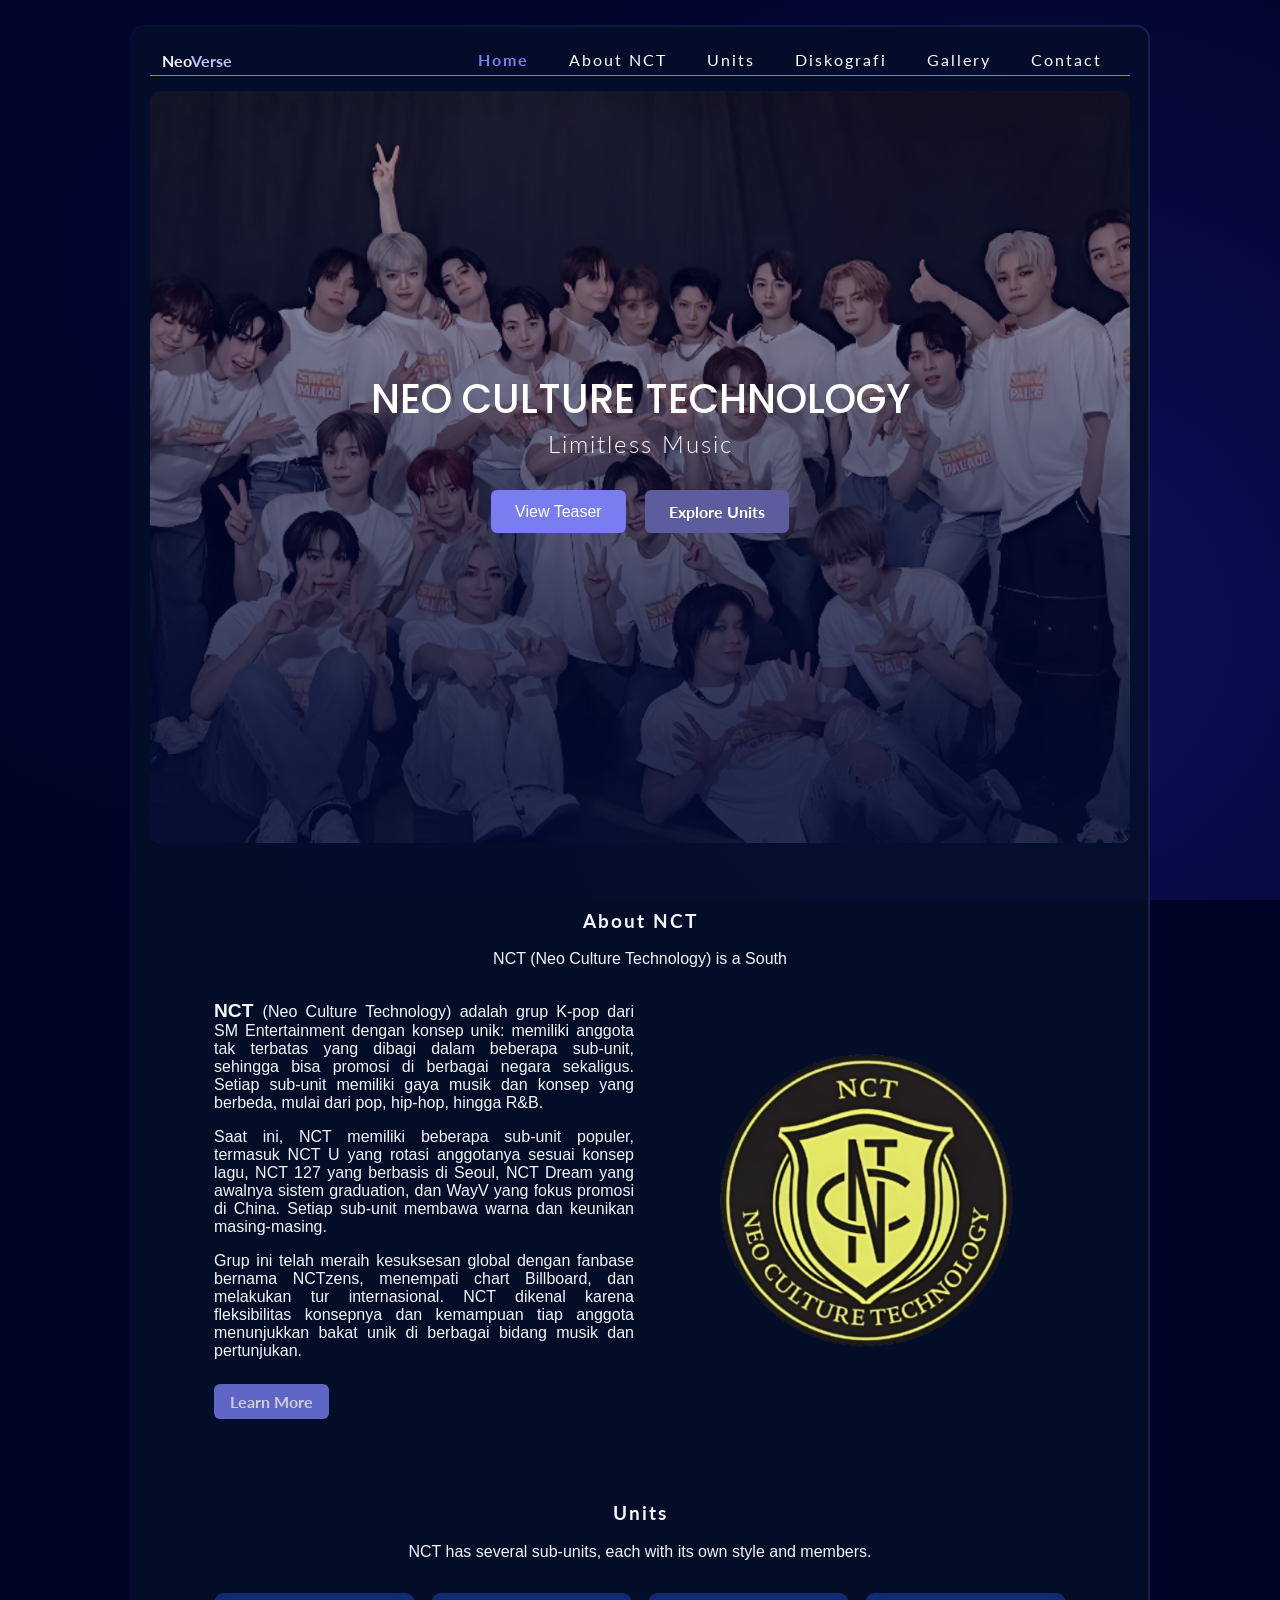
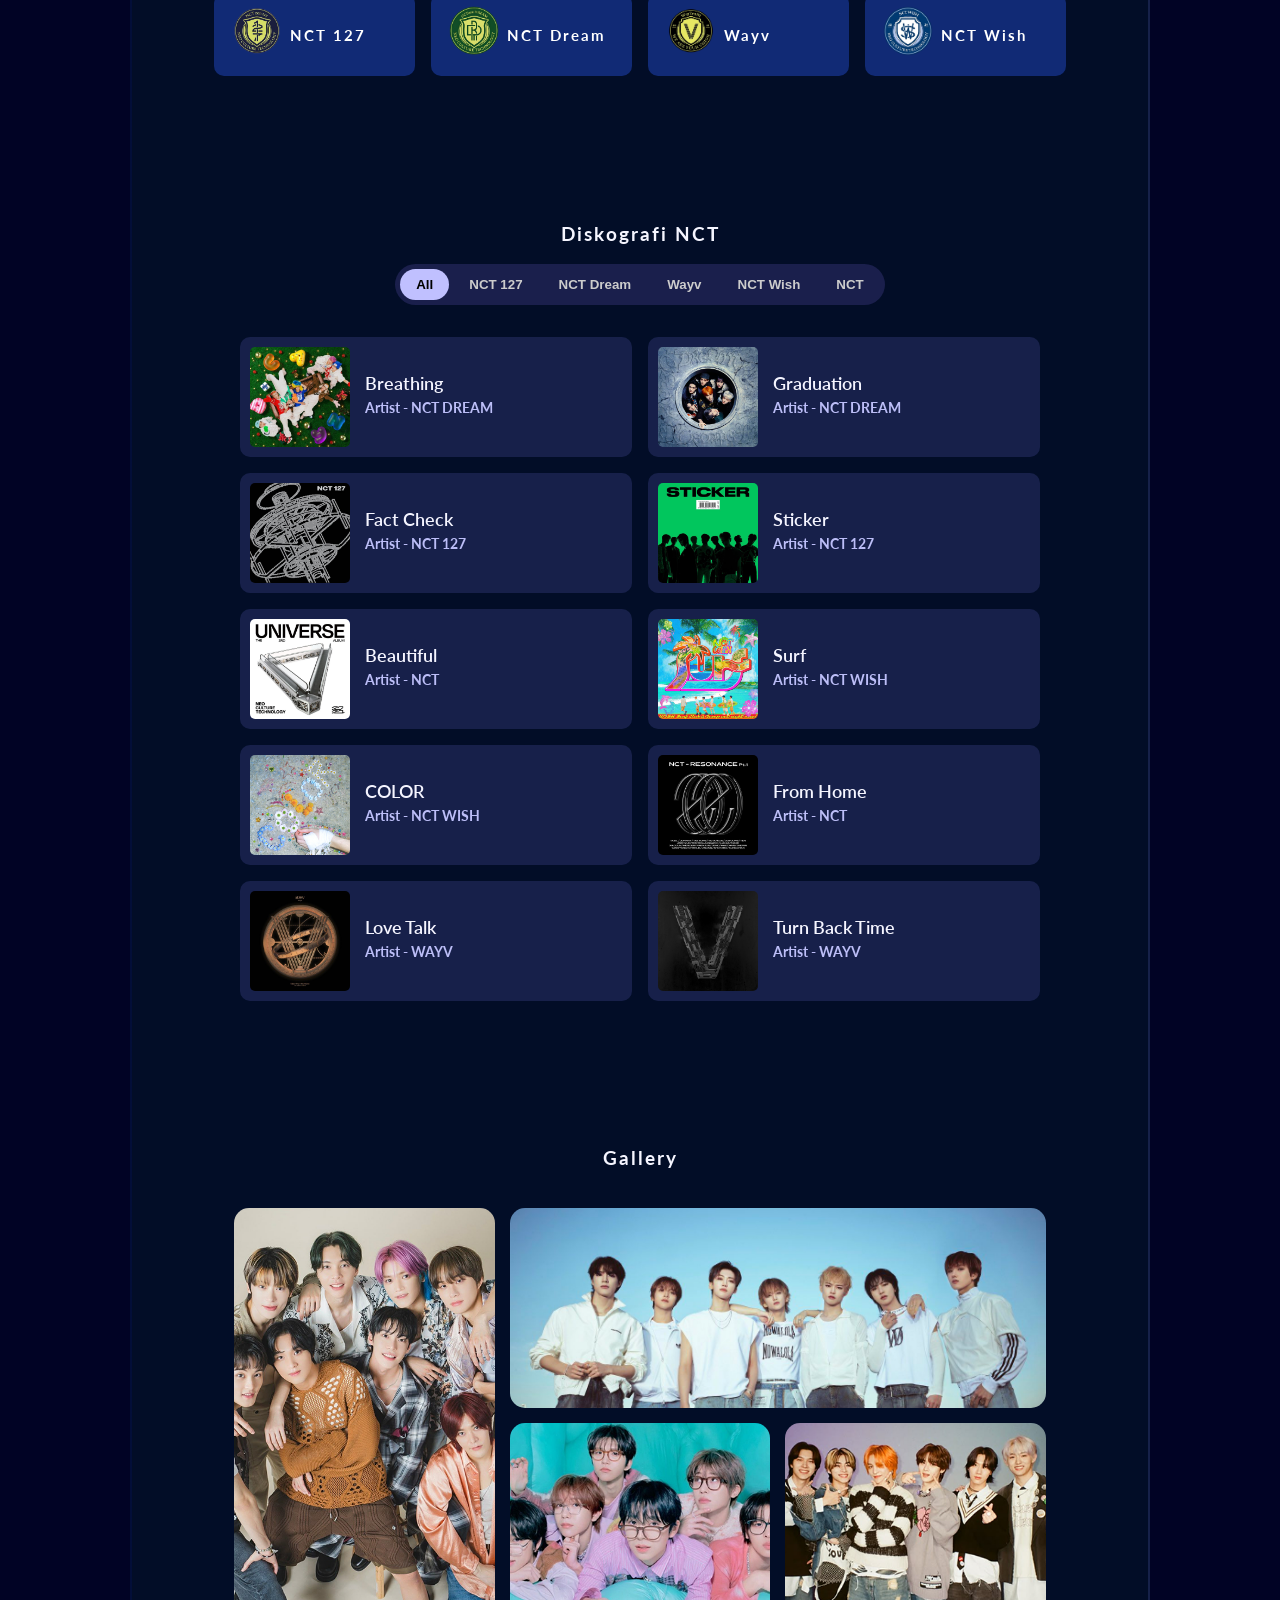
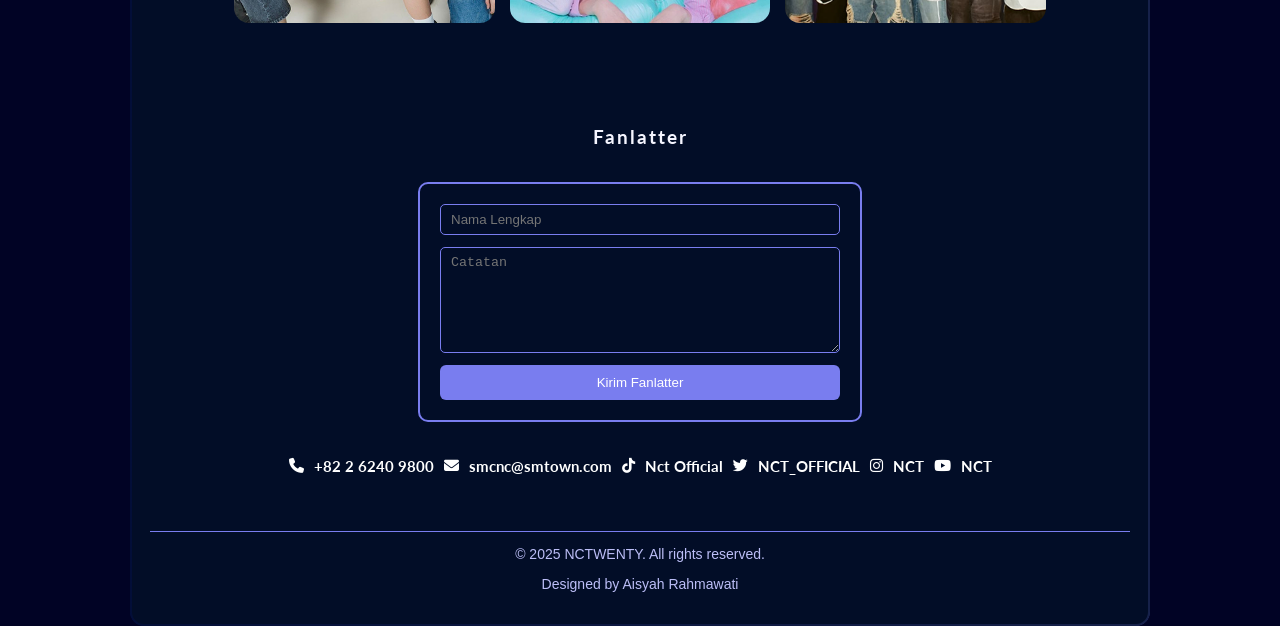
<file: index.html>
<!DOCTYPE html>
<html lang="en">
<head>
    <meta charset="UTF-8">
    <meta name="viewport" content="width=device-width, initial-scale=1.0">
    <link rel="icon" type="image/png" href="Asset/image/icon.png">
    <meta name="author" content="Aisyah Rahmawati">
    <meta name="description" content="Website NeoVerse merupakan website informasi dan hiburan yang menyajikan profil grup NCT, unit, diskografi, galeri, dan fanletter.">
    <link rel="preconnect" href="https://fonts.googleapis.com">
    <link rel="preconnect" href="https://fonts.gstatic.com" crossorigin>
    <link href="https://fonts.googleapis.com/css2?family=Alkatra:wght@400..700&family=Inter:ital,opsz,wght@0,14..32,100..900;1,14..32,100..900&family=Lato:ital,wght@0,100;0,300;0,400;0,700;0,900;1,100;1,300;1,400;1,700;1,900&family=Pacifico&family=Poppins:ital,wght@0,100;0,200;0,300;0,400;0,500;0,600;0,700;0,800;0,900;1,100;1,200;1,300;1,400;1,500;1,600;1,700;1,800;1,900&family=Roboto+Mono:ital,wght@0,100..700;1,100..700&family=Sansita:ital,wght@0,400;0,700;0,800;0,900;1,400;1,700;1,800;1,900&display=swap" rel="stylesheet">
    <link rel="stylesheet" href="https://cdnjs.cloudflare.com/ajax/libs/font-awesome/6.5.2/css/all.min.css">
    <link rel="stylesheet" href="css/style.css">
    <title>NEOVERSE</title>
    
</head>
<body class="container">
    <div class="page-frame">
        <nav class="navbar">
            <div class="navbar-body">
                <div class="nav-title">
                    <strong >Neo<span>Verse</span></strong>
                </div>
                <!-- Nav items -->
                <ul class="nav-menu">
                    <li><a class="active" href="#">Home</a></li>
                    <li><a href="#about">About NCT</a></li>
                    <li><a href="#units">Units</a></li>
                    <li><a href="#diskografi">Diskografi</a></li>
                    <li><a href="#galery">Gallery</a></li>
                    <li><a href="#contact" >Contact</a></li>
                </ul>
                <button class="menu-btn" onclick="openMenu()">
                <i class="fa-solid fa-bars"></i>
                </button>
            </div>
        </nav>
        <main>
            <section class="hero">
                <div class="overlay"></div>
                <div class="overlay-top"></div>
                <div class="hero-content">
                    <h2 class="fade-up">NEO CULTURE TECHNOLOGY</h2>
                    <p  class="fade-up">Limitless Music</p>
                    <div class="hero-buttons">
                        <button  class="btn fade-left" onclick="openPopup()">View Teaser</button>
                        <a href="#units" class="btn btn-secondary fade-right">Explore Units</a>
                    </div>
                    <div class="Teaser" id="Popup">
                        <div class="popup">
                        <button class="close-btn" onclick="closePopup()">
                            <i class="fa-regular fa-circle-xmark"></i>
                        </button>
                        <video id="myVideo" width="100%" controls >
                            <source src="Asset/video/NCT.mp4" type="video/mp4">
                            Browser kamu tidak mendukung video.
                        </video>
                        </div>
                    </div>
                </div>
            </section>
            <section id="about" class="about">
                <div class="fade-down">
                    <h3>About NCT</h3>
                    <p>NCT (Neo Culture Technology) is a South</p>
                </div>
                <div class="about-content">
                    <div class="about-text fade-left">
                        <p><big><b> NCT </b></big> (Neo Culture Technology) adalah grup K-pop dari SM Entertainment dengan konsep unik: memiliki anggota tak terbatas yang dibagi dalam beberapa sub-unit, sehingga bisa promosi di berbagai negara sekaligus. Setiap sub-unit memiliki gaya musik dan konsep yang berbeda, mulai dari pop, hip-hop, hingga R&B.</p>
                        <p> Saat ini, NCT memiliki beberapa sub-unit populer, termasuk NCT U yang rotasi anggotanya sesuai konsep lagu, NCT 127 yang berbasis di Seoul, NCT Dream yang awalnya sistem graduation, dan WayV yang fokus promosi di China. Setiap sub-unit membawa warna dan keunikan masing-masing.</p>
                        <p> Grup ini telah meraih kesuksesan global dengan fanbase bernama NCTzens, menempati chart Billboard, dan melakukan tur internasional. NCT dikenal karena fleksibilitas konsepnya dan kemampuan tiap anggota menunjukkan bakat unik di berbagai bidang musik dan pertunjukan.</p>
                        <a href="./Pages/aboutPage.html" class="btn-about">Learn More</a>
                    </div>
                    <div class="about-img fade-right">
                        <img src="Asset/image/nctpusat.png" alt="NCT" >   
                    </div>
                </div>
            </section>
            <section id="units" class="units">
                <div class="fade-down">
                    <h3>Units</h3>
                    <p>NCT has several sub-units, each with its own style and members.</p>
                </div>
                <div class="unit-content fade-up">
                    <a href="./Pages/nct127.html" class="unit-item">
                        <img src="Asset/image/nct127.png" alt="NCT 127" width="50px">
                        <h3>NCT 127</h3>
                    </a>
                    <a href="./Pages/nctdream.html" class="unit-item">
                        <img src="Asset/image/dream.png" alt="NCT Dream" width="50px">
                        <h3>NCT Dream</h3>
                    </a>
                    <a href="./Pages/wayv.html" class="unit-item">
                        <img src="Asset/image/wayv.png" alt="Wayv" width="50px">
                        <h3>Wayv</h3>
                    </a>
                    <a href="./Pages/wish.html" class="unit-item">
                        <img src="Asset/image/wish.png" alt="NCT 127" width="50px">
                        <h3>NCT Wish</h3>
                    </a>
                </div>
            </section>
            <section id="diskografi">
                <h3 class="fade-down">Diskografi NCT</h3>
                <div class="tab-container fade-down">
                    <button class="tab active" data-filter="all">All</button>
                    <button class="tab" data-filter="nct127">NCT 127</button>
                    <button class="tab" data-filter="nctdream">NCT Dream</button>
                    <button class="tab" data-filter="wayv">Wayv</button>
                    <button class="tab" data-filter="nctwish">NCT Wish</button>
                    <button class="tab" data-filter="nct">NCT</button>
                </div>
                <div class="songs fade-up"  id="playlist-container">
                </div>
                <audio id="audio-play" controls style="display:none"></audio>
            </section>
            <section id="galery" class="gallery fade-up">
                <h3>Gallery</h3>
                <div class="memory">
                    <div class="item tall"><img src="Asset/image/Group/NCT127.png" alt=""></div>
                    <div class="item wide"><img src="Asset/dream/group.jpg" alt=""></div>
                    <div class="item"><img src="Asset/image/Group/NCTWISH.png" alt=""></div>
                    <div class="item"><img src="Asset/image/Group/WAYV.png" alt=""></div>
                </div>
            </section>
            <section id="contact" class="contact fade-up">
                <h3>Fanlatter</h3>
                    <div class="reservation-form">
                        <form id="reservation-form">
                            <input id="nama" type="text" placeholder="Nama Lengkap" required />
                            <textarea id="note" placeholder="Catatan " rows="6" required></textarea>
                            <!-- Button -->
                            <button type="submit">Kirim Fanlatter</button>
                        </form>
                    </div>
                    <div class="social-icons">
                        <a href="tel:+82262409800" target="_blank"><i class="fa-solid fa-phone"></i>+82 2 6240 9800</a>
                        <a href="mailto:smcnc@smtown.com" target="_blank"><i class="fa-solid fa-envelope"></i>smcnc@smtown.com</a>
                        <a href="https://www.tiktok.com/@official_nct?is_from_webapp=1&sender_device=pc" target="_blank"><i class="fab fa-tiktok"></i>Nct Official</a>
                        <a href="https://twitter.com/NCTsmtown" target="_blank"><i class="fab fa-twitter"></i>NCT_OFFICIAL</a>
                        <a href="https://www.instagram.com/nct/" target="_blank"><i class="fab fa-instagram"></i>NCT</a>
                        <a href="https://www.youtube.com/channel/UCwgtORdDtUKhpjE1VBv6XfA" target="_blank"><i class="fab fa-youtube"></i>NCT</a>
                    </div>
            </section>
        </main>
        <footer>
            <p>&copy; 2025 NCTWENTY. All rights reserved.</p>
            <p>Designed by Aisyah Rahmawati</p>
        </footer>
    </div>
    <div id="sideMenu">
        <button class="close-btn" onclick="closeMenu()">
            <i class="fa-regular fa-circle-xmark"></i>
        </button>
        <ul>
            <li><a href="#" onclick="closeMenu()">Home</a></li>
            <li><a href="#about" onclick="closeMenu()">About NCT</a></li>
            <li><a href="#units" onclick="closeMenu()">Units</a></li>
            <li><a href="#diskografi" onclick="closeMenu()">Diskografi</a></li>
            <li><a href="#galery" onclick="closeMenu()">Gallery</a></li>
            <li><a href="#contact" onclick="closeMenu()">Contact</a></li>
        </ul>
    </div>

<script src="../js/index.js"></script>

</body>
</html>
</file>
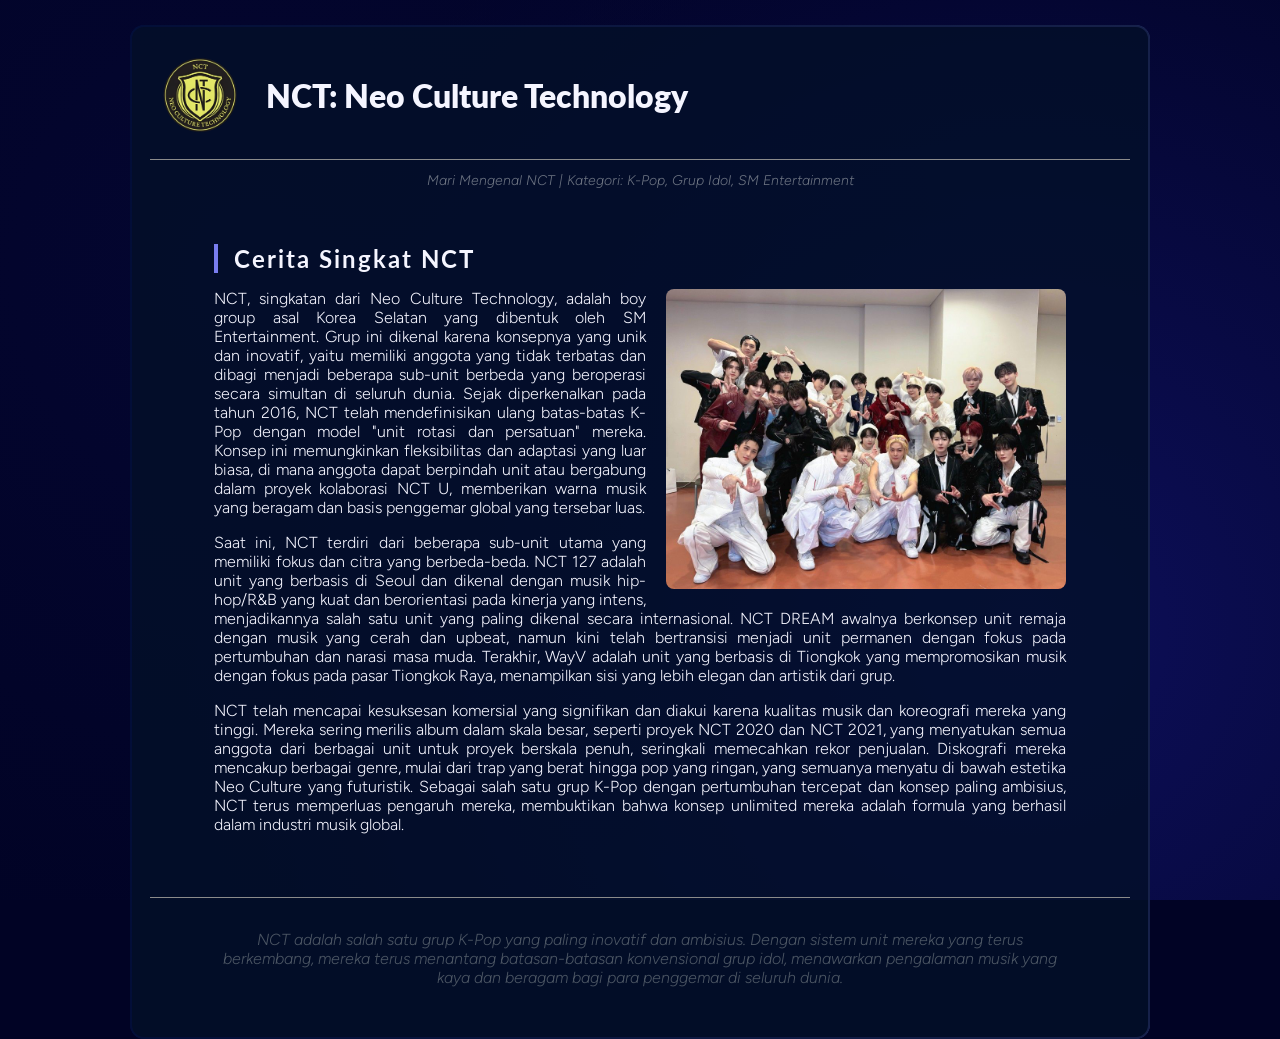
<file: Pages/aboutPage.html>
<!DOCTYPE html>
<html lang="en">
<head>
    <meta charset="UTF-8">
    <meta name="viewport" content="width=device-width, initial-scale=1.0">
    <link rel="icon" type="image/png" href="../Asset/image/dream.png">
    <link rel="preconnect" href="https://fonts.googleapis.com">
    <link rel="preconnect" href="https://fonts.gstatic.com" crossorigin>
    <link href="https://fonts.googleapis.com/css2?family=Alkatra:wght@400..700&family=Figtree:ital,wght@0,300..900;1,300..900&family=Inter:ital,opsz,wght@0,14..32,100..900;1,14..32,100..900&family=Lato:ital,wght@0,100;0,300;0,400;0,700;0,900;1,100;1,300;1,400;1,700;1,900&family=Pacifico&family=Poppins:ital,wght@0,100;0,200;0,300;0,400;0,500;0,600;0,700;0,800;0,900;1,100;1,200;1,300;1,400;1,500;1,600;1,700;1,800;1,900&family=Roboto+Mono:ital,wght@0,100..700;1,100..700&family=Sansita:ital,wght@0,400;0,700;0,800;0,900;1,400;1,700;1,800;1,900&display=swap" rel="stylesheet">
    <link rel="stylesheet" href="https://cdnjs.cloudflare.com/ajax/libs/font-awesome/6.5.2/css/all.min.css">
    <link rel="stylesheet" href="../css/style.css">
    <link rel="stylesheet" href="../css/unitStyle.css">
    <link rel="stylesheet" href="../css/aboutStyle.css">
    <title>About NCT</title>
</head>
<body>
    <div class="page-frame">
        <div class="fade-up">
            <div class="header-content">
                <div class="logo-nct">
                    <img src="../Asset/image/nctpusat.png" alt="NCT">
                </div>
                <h1 class="title">
                    NCT: Neo Culture Technology
                </h1>
            </div>
            <p class="metadata">
                Mari Mengenal NCT  | Kategori: K-Pop, Grup Idol, SM Entertainment
            </p>
        </div>
        <main >
            <!-- about -->
            <section id="about" >
                <h3 class="section-header fade-left ">Cerita Singkat NCT</h3>
                <div class="about-text">
                    <img src="../Asset/image/Group/NCTGROUP.jpg" alt="NCT" class="fade-right">
                    <p class="fade-left">
                        NCT, singkatan dari Neo Culture Technology, adalah boy group asal Korea Selatan yang dibentuk oleh SM Entertainment. 
                        Grup ini dikenal karena konsepnya yang unik dan inovatif, yaitu memiliki anggota yang tidak terbatas dan dibagi menjadi beberapa sub-unit berbeda yang beroperasi secara simultan di seluruh dunia. 
                        Sejak diperkenalkan pada tahun 2016, NCT telah mendefinisikan ulang batas-batas K-Pop dengan model "unit rotasi dan persatuan" mereka. 
                        Konsep ini memungkinkan fleksibilitas dan adaptasi yang luar biasa, di mana anggota dapat berpindah unit atau bergabung dalam proyek kolaborasi NCT U, 
                        memberikan warna musik yang beragam dan basis penggemar global yang tersebar luas.
                    </p>
                    <p class="fade-left">
                        Saat ini, NCT terdiri dari beberapa sub-unit utama yang memiliki fokus dan citra yang berbeda-beda. 
                        NCT 127 adalah unit yang berbasis di Seoul dan dikenal dengan musik hip-hop/R&B yang kuat dan berorientasi pada kinerja yang intens, menjadikannya salah satu 
                        unit yang paling dikenal secara internasional. NCT DREAM awalnya berkonsep unit remaja dengan musik yang cerah dan upbeat, 
                        namun kini telah bertransisi menjadi unit permanen dengan fokus pada pertumbuhan dan narasi masa muda. Terakhir, WayV adalah unit 
                        yang berbasis di Tiongkok yang mempromosikan musik dengan fokus pada pasar Tiongkok Raya, menampilkan sisi yang lebih elegan dan artistik dari grup.
                    </p>
                    <p class="fade-left">
                        NCT telah mencapai kesuksesan komersial yang signifikan dan diakui karena kualitas musik dan koreografi mereka yang tinggi. Mereka sering merilis album dalam skala besar, 
                        seperti proyek NCT 2020 dan NCT 2021, yang menyatukan semua anggota dari berbagai unit untuk proyek berskala penuh, seringkali memecahkan rekor penjualan. Diskografi mereka 
                        mencakup berbagai genre, mulai dari trap yang berat hingga pop yang ringan, yang semuanya menyatu di bawah estetika Neo Culture yang futuristik. Sebagai salah satu grup K-Pop 
                        dengan pertumbuhan tercepat dan konsep paling ambisius, NCT terus memperluas pengaruh mereka, membuktikan bahwa konsep unlimited mereka adalah formula yang berhasil dalam industri 
                        musik global.
                    </p>
                </div>
                <div class="clear"></div>
            </section>
            <!-- award -->
            <section class="closing-section fade-down">
                <p class="closing-text">
                    NCT adalah salah satu grup K-Pop yang paling inovatif dan ambisius. Dengan sistem unit mereka yang terus berkembang, mereka terus menantang batasan-batasan konvensional grup idol, menawarkan pengalaman musik yang kaya dan beragam bagi para penggemar di seluruh dunia.
                </p>
            </section>
        </main>
    </div>
<script src="../js/index.js"></script>
<script src="https://www.youtube.com/iframe_api"></script>
</body>
</html>
</file>
<file: css/style.css>
:root {
    /* Background utama */
    --ink: #F5F5FF;          
    --bg: #010325;            
    --bg-blue: #040631;     
    --electric-blue: #0d0f5a; 
    /* Aksen neon */
    --neon-purple: #797DEF;   
    --neon-blue: #2228E3;     
    --neon-cyan: #0007CF;     
    /* Teks */
    --text-light: #F5F5FF;    
    --text-muted: #BCBEF7;    
    /* Button */
    --btn-primary: #797DEF;   
    --btn-hover: #0006AF;     
    --btn-alt: #2228E3;       
}
html{
    scroll-behavior: smooth;
}

body {
    background:
        radial-gradient(circle at 20% 30%, var(--bg-blue) 0%, transparent 60%),
        radial-gradient(circle at 80% 70%, var(--electric-blue) 0%, transparent 70%),
        var(--bg);
    background-attachment: fixed;
    color: var(--ink);
    height: 100vh;
    margin: 0;
}
body .container {
display: grid;
grid-template-areas:
    "header"
    "main"
    "footer";
grid-template-rows: auto 1fr auto;
min-height: 100vh;
width: 100%;     
box-sizing: border-box;
color: #fff;
overflow-x: hidden;
}
h1,h2,h3,h4,h5,h6,div{
    font-family: "Lato", sans-serif;
    font-weight: 700;
}
p,li,td{
    font-family: "Figtree", sans-serif;
    font-weight: 300;
}
.page-frame {
    position: relative;
    border-radius: 14px;
    margin: 25px 130px; 
    padding: 20px;
    background: #030f29cc;
}
.page-frame::before {
    content: "";
    position: absolute;
    inset: 0;
    border-radius: 14px;
    padding: 2px;
    background: linear-gradient(90deg, #050c77, #6569d4);
    -webkit-mask: linear-gradient(#fff 0 0) content-box, 
                    linear-gradient(#fff 0 0);
    -webkit-mask-composite: xor;mask-composite: exclude; 
    pointer-events: none;
    z-index: -1; 
}
.page-frame > * {
    position: relative;
    z-index: 1;
}
/* Navbar */
.navbar{
    grid-area: header;
    position: relative;
    display: flex;
    flex-wrap: wrap;
    align-items: center;
    border-bottom: 1px solid  #797DEF; 
    justify-content: space-between;
    background: transparent;
}
.navbar .navbar-body{
    width: 100%;
    margin-right: auto;
    margin-left: auto;
    padding: 5px var(--bs-gutter-x, 0.75rem);
    display: flex;
    align-items: center;
    justify-content: space-between;
}
.nav-title span{
    color: var(--text-muted);
}
.nav-menu {
    list-style: none;
    display: flex;
    gap: 0.5rem;
    margin: 0;
    padding: 0;
    align-items: center;
}
.nav-menu li a {
    text-decoration: none;
    color: white;
    padding: 0.5rem 1rem; 
    font-family: "Lato", sans-serif;
    letter-spacing: 2px; 
    transition: color 0.3s;
    font-weight: 400;
}
.nav-menu li a:hover {
    color: var(--neon-purple); 
    font-weight: bold;
}
.nav-menu li a.active {
    font-weight: bold;
    color: var(--neon-purple);
}
#sideMenu{
    display: none;
}
.menu-btn{
    display: none;
}
/* hero section */
main{
    grid-area: main;
    display: flex;
    flex-direction: column;
    margin-top: 15px;
    gap: 2rem;
}
.hero {
    position: relative;
    height: 80vh;
    background: url('/Asset/image/hero.jpg') center/cover no-repeat;
    display: flex;
    justify-content: center;
    align-items: center;
    text-align: center;
    border-radius: 10px;
    color: white;
}
.overlay {
    position: absolute;
    top: 0;
    left: 0;
    width: 100%;
    height: 100%;
    border-radius: 10px;
    background: linear-gradient(to bottom, rgba(0, 0, 0, 0) 0%, #030f29cc 90%);
}
.overlay-top {
    position: absolute;
    top: 0;
    left: 0;
    width: 100%;
    height: 100%;
    border-radius: 10px;
    background: #000244;
    opacity: 33%;
}
.hero-content {
    position: relative; 
    z-index: 1;
}
.hero h2 {
    font-size: 2.5rem;
    margin: 0;
    font-family: 'Montserrat', 'Poppins', 'Helvetica Neue', Helvetica, Arial, sans-serif;
    font-weight: 500;
}
.hero p {
    font-size: 1.5rem;
    font-family: 'lato', 'Poppins', 'Helvetica Neue', Helvetica, Arial, sans-serif;
    margin: 0 0 1.5rem 0;
    letter-spacing: 2px;
}
.hero-buttons {
    display: flex;
    justify-content: center;
    margin: 2rem 0;
    gap: 1rem;
    flex-wrap: wrap;
}
.hero-buttons .btn {
    padding: 0.75rem 1.5rem;
    font-size: 1rem;
    margin: 0 0.10rem;
    border-radius: 6px;
    text-decoration: none;
    color: white;
    background-color: #797DEF;
    opacity: 80%;
    border: none;
    transition: background 0.3s;
}
.hero-buttons .btn:hover {
    background-color: #5f5fff;
}
.hero-buttons .btn-secondary {
    background-color: #5c5c9f;
}
.hero-buttons .btn-secondary:hover {
    background-color: #40407f;
}
/* main content */
section {
    padding: 1rem 4rem;
    text-align: center;
}
section h3{
    font-family: 'Lato', sans-serif; 
    letter-spacing: 2px;
}
.about-content {
    display: flex; 
    justify-content: center;  
    justify-items:center;
    align-items: center;
    gap: 2rem;
    margin-top: 1rem;
} 
.about-text {
    text-align: justify; 
}
.about-content > .about-text > .btn-about{
    display: inline-block;
    margin-top: 0.5rem;
    padding: 0.5rem 1rem;
    border-radius: 6px;
    text-decoration: none;
    color: white;
    background-color: #797DEF;
    opacity: 80%;
    transition: background 0.3s;
}
.about-img img{
    width: 400px;
    height: auto;
    object-fit: cover;
}
.about-content > .about-text > .btn-about:hover {
    background-color: #3535dd;
}
.unit-content {
    display: grid;
    grid-template-columns: repeat(auto-fit, minmax(150px, 1fr));
    gap: 1rem;
    max-width: 900px;
    margin: 2rem auto;
}
.unit-item {
    display: flex;
    position: relative;
    flex-direction: row;
    align-items: center;
    justify-content: start;
    gap: 0.5rem;
    padding: 0.5rem 1rem;
    background-color: rgba(42, 87, 236, 0.4);
    backdrop-filter: blur(10px);
    color: white;
    text-decoration: none;
    border-radius: 10px;
    border: 2px solid transparent;
    transition: transform 0.3s, box-shadow 0.3s, border 0.3s, background 0.3s;
}
.unit-item:hover {
    transform: translateY(-5px);
    background-color: rgba(42, 87, 236, 0.6);
    border: 2px solid #2228E3; 
    box-shadow: 0 8px 20px rgba(42, 87, 236, 0.5);
    cursor: pointer;
}
.unit-item img {
    margin-bottom: 0.5rem;
}
.unit-item h3 {
    margin: 0;
    font-size: 15px;
    text-align: left;
}
#diskografi {
    text-align: center;
    margin: 2rem 0;
    font-family: 'Lato', sans-serif;
}
.tab-container {
    display: inline-flex;
    background-color: #1a1f4c;
    border-radius: 30px;
    padding: 5px;
    gap: 0.25rem;
    justify-content: center;
    margin: 0 auto 2rem auto;
    flex-wrap: wrap;
}
.tab {
    background: transparent;
    border: none;
    color: #ccc;
    padding: 0.5rem 1rem;
    border-radius: 30px;
    cursor: pointer;
    font-weight: 700;
    transition: background 0.3s, color 0.3s;
}
.tab:hover { 
    background-color: rgba(255,255,255,0.1); 
}
.tab.active { 
    background-color: #c0c0ff; 
    color: #000; 
}
.songs {
    display: grid;
    grid-template-columns: repeat(2, 1fr); 
    gap: 1rem;
    max-width: 800px;
    margin: 0 auto 2rem auto;
}
.song-item {
    display: flex;
    justify-content: space-between;
    gap: 10px;
    padding: 10px;
    border-radius: 10px;
    align-items: center;
    cursor: pointer;
    background-color:  rgba(121,125,239,0.18);
    transition: background 0.2s;
}
.song-details {
    display: flex; 
    align-items: center; 
    gap: 15px;
}
.song-item:hover {
    background-color: rgba(121,125,239,0.18); 
    border: 1px solid var(--neon-purple);
    transform: translateY(-3px);
}
.song-item img {
    width: 100px;
    height: 100px;
    object-fit: cover;
    border-radius: 5px;
}
.song-info {
    text-align: left;
}
.song-info h4{
    margin: 0; 
    font-size: 18px; 
    font-weight: 600;
}
.song-info span{
    display: block;
    font-size: 14px;
    margin: 5px 0;
    color: var(--text-muted); 
}
.play-icon {
    font-size: 24px; 
    border-radius: 100%; 
    height: 40px; 
    width: 40px; 
    margin-right: 15px;
    align-items: center;
    display: none; 
    justify-content: center; 
    color: white; 
    transition: transform 0.2s; 
    background-color: var(--neon-purple); 
}
.song-item .play-icon { 
    display: none; 
}
.song-item:hover .play-icon { 
    display: flex;
}
.memory {
    display: grid;
    grid-template-columns: repeat(3, 1fr);
    grid-auto-rows: 200px;
    gap: 15px;
    padding: 20px;
}
.item {
    position: relative;
    border-radius: 15px;
    overflow: hidden;
    cursor: pointer;
    transition: transform 0.3s ease;
}
.item img {
    width: 100%;
    height: 100%;
    object-fit: cover;
    display: block;
}
.item:hover {
    transform: scale(1.05);
    box-shadow: 0 5px 25px rgba(0,0,0,0.3);
}
.item.tall {
    grid-row: span 2;
}
.item.wide {
    grid-column: span 2;
}
.contact{
    margin: 0 auto;
    display: flex;
    flex-direction: column;
    gap: 15px; 
    justify-content: center; 
    align-items: center;
}
.reservation-form form {
    width: 400px;
    display: flex;
    flex-direction: column;
    padding: 20px;
    border-radius: 10px;
    border: solid 2px var(--btn-primary);
    gap: 12px;
}
.reservation-form input,
.reservation-form textarea{
    padding: 7px 10px;
    background: none;
    color: #fff;
    border: var(--btn-primary) 1px solid;
    border-radius: 5px;
}
.reservation-form input:focus,
.reservation-form textarea:focus{ 
    box-shadow: 0 8px 20px rgba(42, 87, 236, 0.5);
} 
.reservation-form button{
    padding: 10px; 
    background: var(--btn-primary); 
    border: none;
    color: white;
    border-radius: 6px; 
    cursor: pointer; 
    transition: background 0.3s; 
}
.reservation-form button:hover{
    background: var(--btn-alt);
}
.sosialmedia {  
    text-align: left;
    margin-top: 1rem;
}
.social-icons {
    margin: 20px 0;
    display: flex;
    gap: 10px;
}
.social-icons a {
    font-size: 15px;   
    color: #fff;      
    text-decoration: none;
    transition: color 0.3s;
    display: flex;
    align-items: center;
    gap: 10px;
    font-family: 'Lato', sans-serif;
}
.social-icons a:hover {
    color: #1da1f2;  
}
footer{
    text-align: center;
    border-top: 1px solid #797DEF; 
    margin-top: 20px;
    color: var(--text-muted);
    font-family: 'Lato', sans-serif;
    font-size: 14px;
}

/* Pop up teaser */
.Teaser{
    display: none; 
    position: fixed;
    top: 0; left: 0;
    width: 100%; height: 100%;
    background: rgba(0,0,0,0.5);
    z-index: 1000;
}
.popup {
    position: absolute;
    top: 50%; left: 50%;
    transform: translate(-50%, -50%);
    background:  linear-gradient(180deg, #2F3AFF 0%, #010325 100%);
    padding: 20px;
    border-radius: 8px;
    width: 600px;
    box-shadow: 0 5px 15px rgba(0,0,0,0.3);

}
.close-btn {
    position: absolute;
    top: 10px;
    right: 10px;
    padding: 10px;
    border: none;
    border-radius: 15px;
    background: #08317e;
    color: white;
    cursor: pointer;
    font-weight: bold;
    line-height: 1;
}
.fade-up,
.fade-left,
.fade-right {
  opacity: 0;
  visibility: hidden;
}

.fade-up.show,
.fade-left.show,
.fade-right.show,
.fade-down.show{
    visibility: visible;
}

.fade-up.show {
    animation: fadeUp 1s ease forwards;
}
.fade-left.show {
    animation: fadeLeft 1s ease forwards;
}
.fade-right.show {
    animation: fadeRight 1s ease forwards;
}
.fade-down.show {
    animation: fadeDown 1s ease forwards;
}

@keyframes fadeUp {
    from { opacity: 0; transform: translateY(50px); }
    to { opacity: 1; transform: translateY(0); }
}

@keyframes fadeLeft {
    from { opacity: 0; transform: translateX(-50px); }
    to { opacity: 1; transform: translateX(0); }
}

@keyframes fadeRight {
    from { opacity: 0; transform: translateX(50px); }
    to { opacity: 1; transform: translateX(0); }
}
@keyframes fadeDown {
    from { opacity: 0; transform: translateY(-50px); }
    to { opacity: 1; transform: translateY(0); }
}

@media (max-width: 700px) {
    body .container { padding: 0; }
    
    .page-frame {
        margin: 0;
        width: 100%;
        border-radius: 0;
    }
    .reservation-form form {
        max-width: 300px;
        margin: 0 auto;
    }
    .nav-menu{display: none !important;}
    .menu-btn{
        display: block;
        font-size: 20px;
        background: none ;
        border: none;
        color: white;
    }
    #sideMenu {
        position: fixed;
        top: 0;
        bottom: 0;
        right: -21rem; 
        width: 200px;
        height: 100%;
        background: var(--bg-blue); 
        color: white;
        display: flex;
        flex-direction: column;
        gap: 24px;
        transition: right 0.5s ease;
        z-index: 9999;
    }
    #sideMenu.active {
        right: 0; 
    }
    /* Close Button */
    #sideMenu .close-btn{
        position: absolute;
        display: block;
        background: none;
        border: none;
        color: #dfdbdb;
        font-size: 30px;
        right: 20px;
        top: 20px;
        margin-top: 15px ;
        cursor: pointer;
    }
    #sideMenu ul{
        display: flex;
        margin-top: 80px;
        flex-direction: column;
        justify-content: center;
    }
    #sideMenu li {
        list-style: none;
    }
    #sideMenu a {
        color: white;
        text-decoration: none;
        padding: 8px;
        display: block;  
        transition: background 0.3s;
    }

    #sideMenu a:hover {
        cursor: pointer;
        background: rgba(255, 255, 255, 0.2);
        border-radius: 5px;
    }

    .hero { 
        height: 30vh; 
    }
    .hero h2 { 
        font-size: 1rem; 
    }
    .hero p { 
        font-size: 0.8rem; 
    }
    .popup{ 
        width: 350px;
    }
    .close-btn {
        position: absolute;
    }
    .about-content { 
        flex-wrap: wrap;
    }
    .about-img img { 
        width: 300px; 
        height: auto; 
    }
    section { 
        padding: 10px; 
    }
    .unit-content {
        grid-template-columns: repeat(auto-fit, minmax(200px, 1fr)); 
        gap: 1rem; 
        padding: 0 10px; 
    }
    .unit-item { 
        text-align: center; 
        padding: 0.6rem; 
        font-size: 0.9rem; 
        gap: 1rem; 
    }

    .songs { 
        grid-template-columns: 1fr; 
        gap: 0.8rem; 
        padding: 0 10px; 
    }
    .song-item { 
        flex-direction: row; 
        justify-content: space-between; 
        padding: 12px; 
    }

    .memory {
        grid-template-columns: repeat(2, 1fr);
        grid-auto-rows: 230px;
        gap: 10px;
        padding: 10px;
    }

    .item.wide {
        grid-column: span 1;
    }
    .tab-container{
        border-radius: 10px;
    }
    .item.tall { 
        grid-row: span 2; 
    }
    .item:hover { 
        transform: scale(1.02); 
        box-shadow: 0 3px 15px rgba(0, 0, 0, 0.2); 
    }
    .social-icons { 
        justify-content: center; 
        flex-wrap: wrap; 
        gap: 15px;
    }
    .social-icons a { 
        font-size: 15px; 
        gap: 8px; 
    }
    .reservation-form input,
    .reservation-form textarea{
        padding: 7px 10px;
        background: none;
        color: #fff;
        border: var(--btn-primary) 1px solid;
        border-radius: 5px;
    }
    .reservation-form input:focus,
    .reservation-form textarea:focus{ 
        box-shadow: 0 8px 20px rgba(42, 87, 236, 0.5);
    } 
    .reservation-form button{
        padding: 10px; 
        background: var(--btn-primary); 
        border: none;
        color: white;
        border-radius: 6px; 
        cursor: pointer; 
        transition: background 0.3s; 
    }
    .reservation-form button:hover{
        background: var(--btn-alt);
    }
}
@media (max-width: 480px) {
    .memory {
        grid-template-columns: 1fr;
    }
}
</file>
<file: css/unitStyle.css>
:root {
/* Background utama */
--ink: #F5F5FF;          
--bg: #010325;            
--bg-blue: #040631;     
--electric-blue: #0d0f5a; 
--neon-purple: #797DEF;   
--neon-blue: #2228E3;     
--neon-cyan: #0007CF;   
--text-light: #F5F5FF;    
--text-muted: #BCBEF7;    
--btn-primary: #797DEF;   
--btn-hover: #0006AF;     
--btn-alt: #2228E3;     
}
html{
    scroll-behavior: smooth;
}
#sideMenu{
    display: none;
}
.menu-btn{
    display: none;
}
/* hero section */
.hero-section {
    display: flex;
    gap: 50px;
    justify-content: center;
    font-family: 'Lato', sans-serif;
}

.hero-section > .content {
    text-align: start;
    padding: 10px;
    max-width: 500px;
}

.content h5 {
    display: inline-block;
    padding: 10px 15px;
    border-radius: 10px;
    color: #79E7EF;
    background: rgba(121, 231, 239, 44%);
}

.content span {
    letter-spacing: 1px;
    font-size: medium;
    font-weight: 300;
}

.content p {
    text-align: justify;
    max-width: 400px;
}
.content-footer{
    display: flex;
    align-items: center;
    gap: 20px;
}
.content-footer button {
    display: inline-block;
    padding: 0.8rem 1rem;
    border-radius: 6px;
    text-decoration: none;
    color: white;
    background-color: #797DEF;
    opacity: 80%;
    transition: background 0.3s;
    border: none;
    font-size: 1rem;
}
.social {
    margin: 20px 0;
    display: flex;
    gap: 10px;
}
.social a {
    display: flex;
    justify-content: center;
    align-items: center;
    text-decoration: none;
    font-size: 15px;   
    height: 25px;   
    width: 25px;
    line-height: 25px;
    border-radius: 50%;
    color: #fff;   
    font-family: 'Lato', sans-serif;
    background-color: rgba(19, 33, 230, 0.05);
    border: 2px solid hsl(238, 75%, 20%);
    transition: all 0.4s ease;

}
.social a:hover{
    box-shadow: 0px 0px 10px rgb(30, 37, 236); 
    transform: scale(1.2);
}
.content-footer button:hover {
    background-color: #666ad6;
}

.hero-img {
    display: block;
    width: 350px;
    height: 350px;
    animation: upDown 8s infinite ease-in-out;
    will-change: transform;
}

.hero-img img {
    width: 100%;
    height: 100%;
    object-fit: cover;
    border-radius: 10px;
}


h2 {
    display: inline-block;
    padding: 0.5rem 2rem;
    font-size: 15px;
    border-radius: 10px;
    letter-spacing: 5px;
    color: #79E7EF;
    background-color: rgba(121, 231, 239, 44%);
}
/* about */
.unit-about {
    text-align: justify;
    font-size: 16px;
}
.photo {
    float: right;
    width: 380px;
    margin: 0 0 20px 30px;
    border-radius: 10px;
    object-fit: cover;
    box-shadow: 0 0 20px rgba(255, 255, 255, 0.15);
}
.clear {
    clear: both;
}
/* info section */
.info-section {
    display: grid;
    grid-template-columns: repeat(2, 1fr);
    gap: 15px 25px;
}
.info-card {
    display: flex;
    align-items: center;
    gap: 10px;
    background-color: rgba(19, 33, 230, 0.05);
    border: 1px solid rgba(9, 82, 177, 0.2);
    border-radius: 8px;
    padding: 10px 15px;
    transition: 0.3s;
}
.info-card:hover{
    border-color: #3da9fc;
    box-shadow: 0 0 10px rgba(61, 169, 252, 0.6);
}
.icon {
    font-size: 20px;
}
.info-card p {
    font-size: 14px;
    line-height: 1.6;
}
/* award section */
.timeline {
    position: relative;
    max-width: 900px;
    margin: 0 auto;
}

.timeline::before {
    content: "";
    position: absolute;
    left: 50%;
    top: 0;
    bottom: 0;
    width: 3px;
    border-radius: 20px;
    background-color: #4ea8de;
    transform: translateX(-50%);
}

.timeline-row {
    display: grid;
    gap: 20px;
    grid-template-columns: 1fr 40px 1fr;
    align-items: center;
    margin: 30px 0;
    position: relative;
}

.timeline-item {
    opacity: 0;
    transition: all 0.8s ease-out;
}

.timeline-item.left {
    text-align: right;
    transform: translateX(-100px);
}

.timeline-item.right {
    text-align: left;
    transform: translateX(100px);
}

.timeline-dot {
  position: relative;
    width: 40px;
    height: 40px;
    border-radius: 50%;
    background-color: #0b1630;
    border: 2px solid #4ea8de;
    display: flex;
    align-items: center;
    justify-content: center;
    margin: 0 auto;
    color: #ffd700; /* emas */
    font-size: 20px;
    box-shadow: 0 0 10px rgba(255, 215, 0, 0.3);
}

.timeline-dot::before {
    content: "";
    position: absolute;
    background-color: #4ea8de;
    z-index: -1;
    left: 50%;
    top: -100px;
    transform: translateX(-40%);
}

.timeline-item.show {
    opacity: 1;
    transform: translateX(0);
}
.timeline-row p{
    line-height: 1.5rem;
}

/* Animasi aktif */
.timeline-item.show {
    opacity: 1;
    transform: translateX(0);
}
/* profile */
.card-profile{
    display: grid;
    grid-template-columns: repeat(auto-fit, minmax(230px, 1fr));
    align-items: center;
    justify-items: center;
    justify-content: center;
    gap:  25px 10px;
    margin-top: 1rem;
}
.card-profile .card{
    position: relative;    
    align-items: center;
    border-radius: 10px;
    width: 200px; 
    padding: 16px 14px; 
    border-radius: 10px;
    background: linear-gradient(180deg, #2F3AFF 0%, #010325 100%);
    transition: transform 0.3s ease, box-shadow 0.3s ease;
}
.card-profile .card:hover{
    border-color: #3d4afc;
    box-shadow: 0 0 20px rgba(17, 14, 211, 0.6);
    transform: scale(1.05);
}
.card .card-name{
    position: absolute;
    left: -20px;
    top: -15px;
    padding: 10px;
    border-radius: 10px;
    font-weight: 600;
    letter-spacing: 2px;
    font-size: 12px;
    background: #BCBEF7;
    color: #070707;
    z-index: 5;  
}
.card-profile .card-img{
    width: 200px;
    height: 170px;
}
.card-img img{
    width: 100%;
    height: 100%;
    border-radius: 10px;
    object-fit: cover;
}
.card .card-dec{
    margin-top: 10px;
    text-align: left;
}
.card-dec p{
    margin:  10px 0px 0px;
}
.card-dec h4{
    font-size: 15px;
    margin: 0;
}
/* diskrografi section*/
.diskrografi-content{
    display: flex; 
    justify-content: start;
    width: 100%; 
    overflow-x: scroll; 
    gap: 20px;
    scrollbar-width: none; 
    -ms-overflow-style: none; 
    padding: 20px;
}
.diskrografi-content::-webkit-scrollbar {
    display: none;
}
.mv-card {
    position: relative;
    flex: 0 0 auto;
    width: clamp(260px, 36vw, 350px);         
    height: clamp(150px, 28vh, 200px); 
    overflow: hidden;
    border-radius: 15px;
    scroll-snap-align: start; 
    background: linear-gradient(180deg,#06102a,#07112e);
    transition: transform 0.3s ease, box-shadow 0.3s ease;
}
.mv-card:hover{
    border-color: #040631;
    box-shadow: 0 0 20px rgba(17, 14, 211, 0.6); 
}
.mv-card video {
    position: absolute;
    top: 0;
    left: 0;
    width: 100%;
    height: 100%;
    object-fit: cover;
    z-index: 0;
}
.mv-card .overlay{
    position: absolute;
    top: 0;
    left: 0;
    width: 100%;
    height: 100%;
    background: rgba(0,0,0,0.4); 
    z-index: 1;
}
.mv-card .content{
    position: relative;
    display: flex;
    flex-direction: column;
    justify-content: flex-end;
    height: 100%;
    z-index: 2;
}
.album-info {
    display: flex;
    align-items: center;
    padding: 10px;
    gap: 10px;
}
.album-cover {
    width: 80px;
    height: auto;
    border-radius: 8px;
    object-fit: cover;
}
.album-text{
    text-align: left;
}
.album-text h3 {
    margin: 0;
    font-size: 16px;
    font-weight: bold;
    text-align: left;
}
.album-text p {
    margin: 6px 0;
    font-size: 12px;
    text-align: left;
}
.AlbumCard{
    position: relative;
    flex: 0 0 auto;
    display: inline-block;
    overflow: hidden;
    justify-content: center;
    scroll-snap-align: start; 
    padding: 10px;
    border-radius: 10px;
    transition: transform 0.3s ease, box-shadow 0.3s ease;
}
.AlbumCard:hover{
    background: rgba(19, 33, 230, 0.05);
}
.AlbumCard:hover .spotify-icon{
    bottom: 10px; 
    opacity: 1;
}
.AlbumCard .spotify-icon:hover {
    cursor: pointer;
    color: #76eea0;
}
.CardImge{
    width: 200px; 
    height: 200px; 
    position: relative;
}
.CardImge img{
    width: 100%; 
    height: 100%; 
    object-fit: cover; 
    border-radius: 10px;
}
.spotify-icon {
    position: absolute;
    bottom: -25px;
    left: 80%;
    opacity: 0;
    right: 15px;    
    width: 50px;        
    height: 50px;
    text-align: center;
    line-height: 50px;      
    font-size: 30px; 
    border-radius: 50%;
    color: #1DB954;
    background: #070707;
    transform: translateX(-50%);
    transition: all 0.4s ease;
}
.album-text{
    padding: 8px 0px;
}
.AlbumCard .album-text h4{
    margin: 0;
    display: -webkit-box; 
    max-width: 200px;       
    -webkit-line-clamp: 2;      
    -webkit-box-orient: vertical;
    overflow: hidden;           
}
/* Animasi */
@keyframes upDown {
    0%, 100% {
        transform: translateY(0);
    }
    50% {
        transform: translateY(-10px); 
    }
 }
@media (max-width: 768px) {
    .nav-menu{
        display: none !important;
    }
    .menu-btn{
        display: block;
        font-size: 20px;
        background: none ;
        border: none;
        color: white;
    }
    #sideMenu {
        position: fixed;
        top: 0;
        bottom: 0;
        right: -21rem; 
        width: 200px;
        height: 100%;
        background: var(--bg-blue); 
        color: white;
        display: flex;
        flex-direction: column;
        gap: 24px;
        transition: right 0.5s ease;
        z-index: 9999;
    }
    #sideMenu.active {
        right: 0; 
    }
    /* Close Button */
    #sideMenu .close-btn{
        position: absolute;
        display: block;
        background: none;
        border: none;
        color: #dfdbdb;
        font-size: 30px;
        right: 20px;
        top: 20px;
        margin-top: 15px ;
        cursor: pointer;
    }
    #sideMenu ul{
        display: flex;
        margin-top: 80px;
        flex-direction: column;
        justify-content: center;
    }
    #sideMenu li {
        list-style: none;
    }
    #sideMenu a {
        color: white;
        text-decoration: none;
        padding: 8px;
        display: block;  
        transition: background 0.3s;
    }

    #sideMenu a:hover {
        cursor: pointer;
        background: rgba(255, 255, 255, 0.2);
        border-radius: 5px;
    }
    section{
        padding: 10px 0px;
    }
    .hero-section {
        flex-direction: column; /* susun ke bawah */
        align-items: center;
        text-align: center;
        gap: 20px;
        padding: 1rem;
    }

    .hero-section > .content {
        max-width: 90%;
        text-align: center;
        padding: 0;
    }

    .content p {
        max-width: 100%;
        font-size: 0.95rem;
    }

    .hero-img {
        width: 300px;
        height: 300px;
    }
    .content-footer{
        justify-content: center;
    }
    .photo {
        float: none;
        display: block;
        margin: 0 auto 20px;
        width: 90%;
    }
    .info-section {
        grid-template-columns: 1fr;
    }
    .clear {
        clear: none;
    }
    .timeline-item.left,
    .timeline-item.right {
        transform: translateY(40px); 
        opacity: 0;
    }

    .timeline-item.show {
        transform: translateY(0);
        opacity: 1;
    }
    .diskrografi-content {
        display: flex;
        overflow-x: auto;
        scroll-snap-type: x mandatory;
        -webkit-overflow-scrolling: touch;
        gap: 5px;             
        padding: 0;           
    }
    .mv-card {
        flex: 0 0 100%;     
        width: 100%;
        height: 200px;
        border-radius: 12px;
        scroll-snap-align: start; 
    }
    .album-text h3 { 
        font-size: 15px;
        text-align: left;
    }
    .album-text p { 
        font-size: 12px;
        text-align: left; 
    }
    .CardImge{
        width: 150px; 
        height: 150px;
    }
    .spotify-icon{
        right: 10px;
        bottom: 10px; 
        width: 40px;
        height: 40px;
        font-size: 25px;
        line-height: 40px; 
    }
    .AlbumCard .album-text h4{
        max-width: 150px; 
        font-size: 13pxs;
    }
}
</file>
<file: css/aboutStyle.css>
.header-content {
    display: flex;
    align-items: center;
}
.logo-nct {
    width: 100px; 
    height: 100px; 
    background-color: var(--nct-green);
    border-radius: 50%;
    display: flex;
    align-items: center;
    justify-content: center;
    color: white;
    font-size: 1.25rem; 
    font-weight: bold;
    margin-right: 1rem; 
}
.logo-nct img{
    height: 100%;
    width: 100%;
    object-fit: cover;
}
.title {
    font-size: 2rem; 
    font-weight: 800; 
}
.metadata {
    color: #6B7280; 
    text-align: center;
    font-style: italic;
    font-size: 0.875rem; 
    border-top: 1px solid #8b8b8b; 
    padding-top: 0.75rem; 
}
.section-header{
    font-size: 1.5rem; 
    text-align: left;
    font-weight: bold;
    margin-bottom: 1rem;
    border-left: 4px solid #797DEF;
    padding-left: 1rem;
}
.about-text img {
    float: right;
    height: 300px;
    width: auto;
    margin-left: 20px;
    margin-bottom: 10px;
    border-radius: 8px;
}
.about-text p {
    text-align: justify;
    margin-bottom: 15px;
}
.clear {
    clear: both;
}
.closing-section {
    border-top: 1px solid #8b8b8b;
}
.closing-text {
    color: #4B5563; 
    font-style: italic;
}
@media (max-width: 768px) {
    .about-text img {
        float: none;           
        display: block;
        margin: 0 auto 15px auto; 
        width: 100%;              
        height: auto;
        max-width: 350px;       
    }
}
</file>
